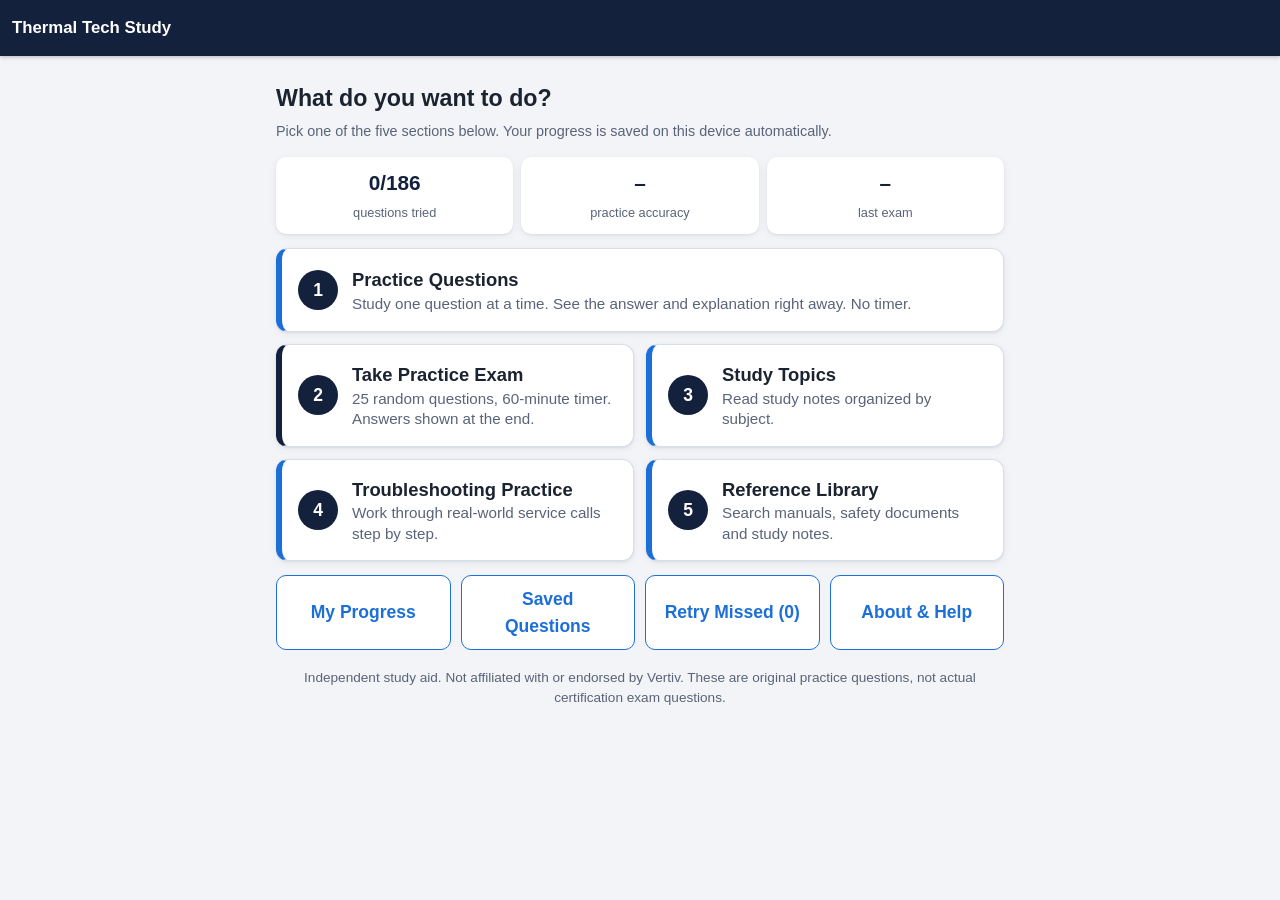
<file: index.html>
<!doctype html>
<html lang="en">
<head>
  <meta charset="utf-8">
  <meta name="viewport" content="width=device-width, initial-scale=1, viewport-fit=cover">
  <title>Thermal Tech Study</title>
  <meta name="description" content="Independent study app for the Vertiv / Liebert Level 1 Thermal Management Technician exam.">
  <meta name="theme-color" content="#14213d">
  <meta name="apple-mobile-web-app-capable" content="yes">
  <meta name="mobile-web-app-capable" content="yes">
  <meta name="apple-mobile-web-app-status-bar-style" content="black-translucent">
  <meta name="apple-mobile-web-app-title" content="Tech Study">
  <link rel="manifest" href="manifest.json">
  <link rel="icon" href="icons/icon-192.png" type="image/png">
  <link rel="apple-touch-icon" href="icons/apple-touch-icon.png">
  <link rel="stylesheet" href="styles.css">
</head>
<body>
  <header class="topbar" id="topbar">
    <button class="back-btn" id="backBtn" type="button" hidden>&#8249; Home</button>
    <h1 class="topbar-title" id="topTitle">Thermal Tech Study</h1>
    <span class="topbar-right" id="topRight"></span>
  </header>

  <main id="app" class="container" tabindex="-1">
    <p class="loading">Loading study material&hellip;</p>
  </main>

  <div class="modal-backdrop" id="modal" hidden>
    <div class="modal" role="dialog" aria-modal="true" aria-labelledby="modalTitle">
      <h2 id="modalTitle"></h2>
      <div id="modalBody"></div>
      <div class="modal-actions" id="modalActions"></div>
    </div>
  </div>

  <noscript><p class="container">This app needs JavaScript turned on.</p></noscript>
  <script src="app.js"></script>
</body>
</html>
</file>
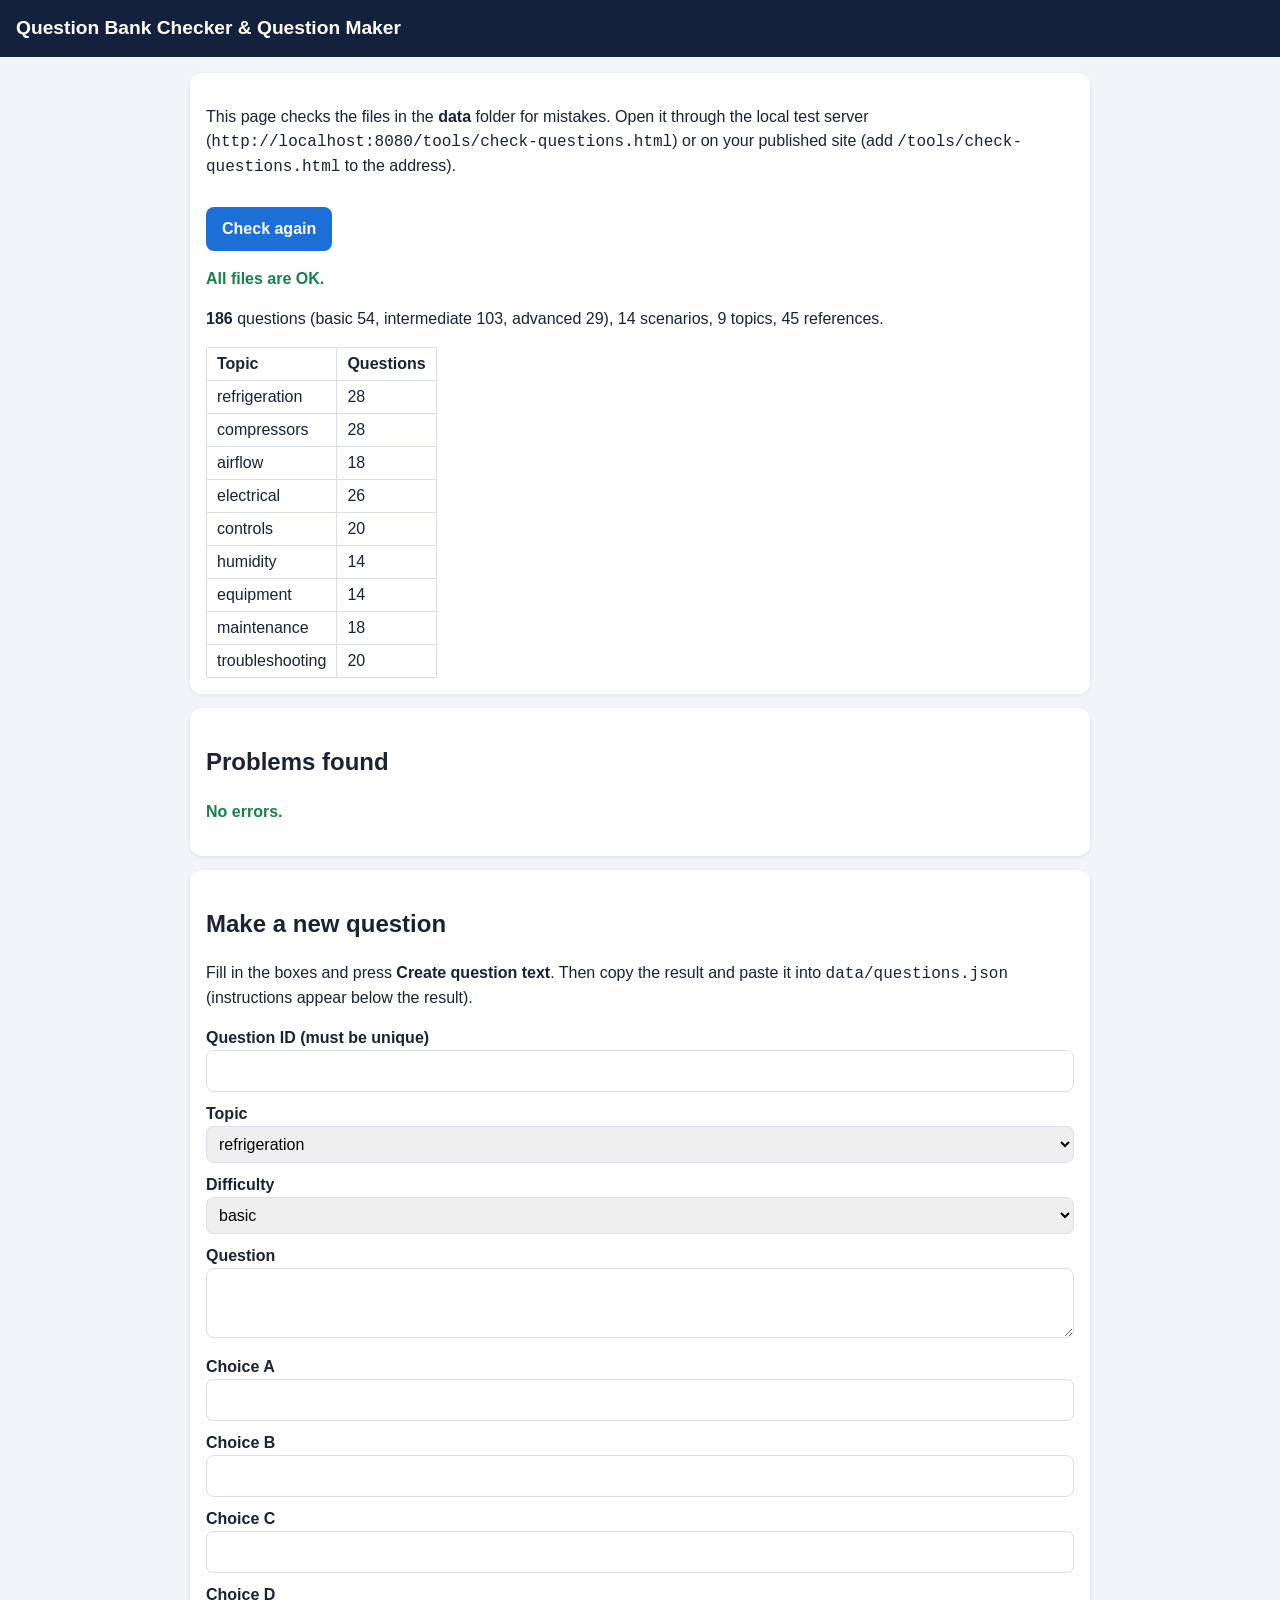
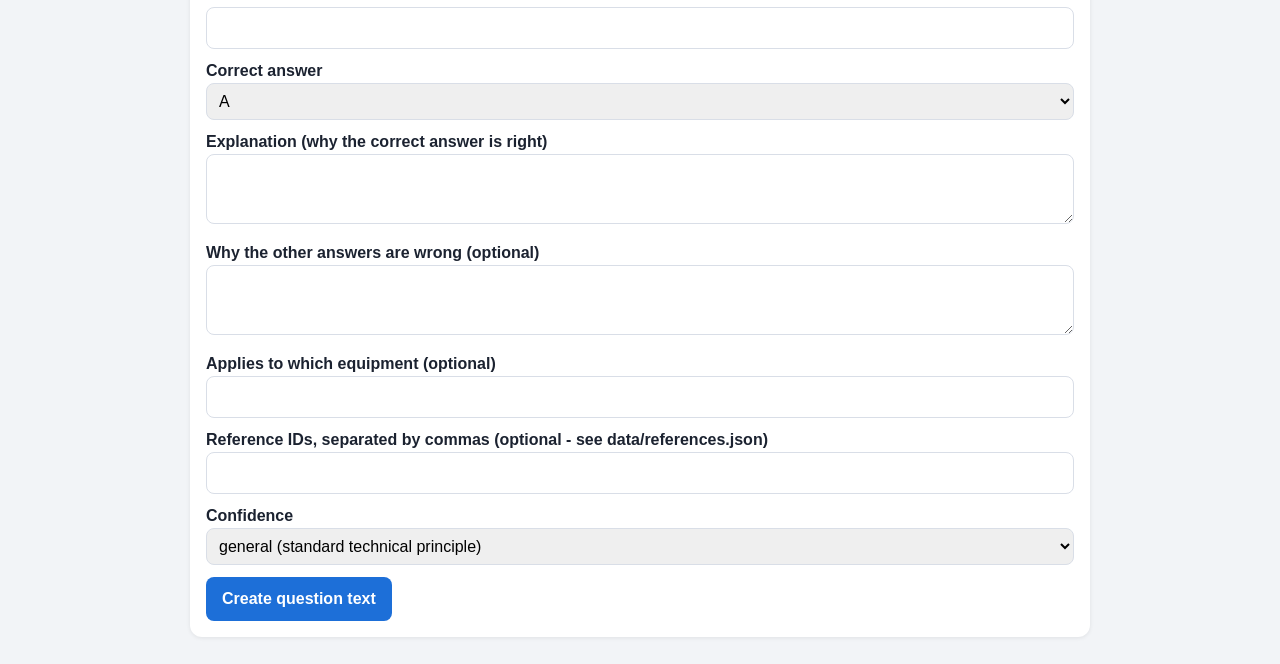
<file: tools/check-questions.html>
<!doctype html>
<html lang="en">
<head>
<meta charset="utf-8">
<meta name="viewport" content="width=device-width, initial-scale=1">
<title>Question Checker</title>
<style>
  :root { --navy:#14213d; --blue:#1d6fd8; --green:#18804a; --red:#c62f2f; --amber:#a86200; --bg:#f2f4f7; --line:#d9dee7; }
  body { margin:0; background:var(--bg); color:#1b2230; font:16px/1.5 -apple-system, "Segoe UI", Roboto, Arial, sans-serif; }
  header { background:var(--navy); color:#fff; padding:14px 16px; }
  header h1 { margin:0; font-size:1.2rem; }
  main { max-width:900px; margin:0 auto; padding:16px; }
  .card { background:#fff; border-radius:12px; padding:16px; margin-bottom:14px; box-shadow:0 1px 4px rgba(0,0,0,.08); }
  .ok { color:var(--green); font-weight:700; } .err { color:var(--red); } .warn { color:var(--amber); }
  li { margin:4px 0; }
  label { display:block; font-weight:600; margin-top:10px; }
  input, select, textarea { width:100%; box-sizing:border-box; padding:8px; font:inherit; border:1px solid var(--line); border-radius:8px; }
  textarea { min-height:70px; }
  button { background:var(--blue); color:#fff; border:0; border-radius:8px; padding:10px 16px; font:inherit; font-weight:600; cursor:pointer; margin-top:12px; }
  pre { background:#0f172a; color:#e2e8f0; padding:12px; border-radius:8px; white-space:pre-wrap; word-break:break-word; }
  table { border-collapse:collapse; } td, th { border:1px solid var(--line); padding:4px 10px; text-align:left; }
</style>
</head>
<body>
<header><h1>Question Bank Checker &amp; Question Maker</h1></header>
<main>
  <div class="card">
    <p>This page checks the files in the <strong>data</strong> folder for mistakes. Open it through the local test server (<code>http://localhost:8080/tools/check-questions.html</code>) or on your published site (add <code>/tools/check-questions.html</code> to the address).</p>
    <button id="recheck" type="button">Check again</button>
    <div id="summary"></div>
  </div>
  <div class="card"><h2>Problems found</h2><div id="problems">Checking&hellip;</div></div>

  <div class="card">
    <h2>Make a new question</h2>
    <p>Fill in the boxes and press <strong>Create question text</strong>. Then copy the result and paste it into <code>data/questions.json</code> (instructions appear below the result).</p>
    <label for="nId">Question ID (must be unique)</label><input id="nId">
    <label for="nTopic">Topic</label><select id="nTopic"></select>
    <label for="nDiff">Difficulty</label><select id="nDiff"><option>basic</option><option>intermediate</option><option>advanced</option></select>
    <label for="nQ">Question</label><textarea id="nQ"></textarea>
    <label for="nA">Choice A</label><input id="nA">
    <label for="nB">Choice B</label><input id="nB">
    <label for="nC">Choice C</label><input id="nC">
    <label for="nD">Choice D</label><input id="nD">
    <label for="nAns">Correct answer</label><select id="nAns"><option>A</option><option>B</option><option>C</option><option>D</option></select>
    <label for="nExp">Explanation (why the correct answer is right)</label><textarea id="nExp"></textarea>
    <label for="nWhy">Why the other answers are wrong (optional)</label><textarea id="nWhy"></textarea>
    <label for="nApplies">Applies to which equipment (optional)</label><input id="nApplies">
    <label for="nRefs">Reference IDs, separated by commas (optional - see data/references.json)</label><input id="nRefs">
    <label for="nConf">Confidence</label><select id="nConf"><option value="general">general (standard technical principle)</option><option value="verified">verified (checked in a linked source)</option><option value="model-specific">model-specific</option></select>
    <button id="make" type="button">Create question text</button>
    <div id="made"></div>
  </div>
</main>
<script>
(function () {
  var TOPICS = [], REFS = {}, QIDS = {};
  function el(id) { return document.getElementById(id); }
  function esc(s) { return String(s).replace(/[&<>]/g, function (c) { return { '&': '&amp;', '<': '&lt;', '>': '&gt;' }[c]; }); }
  function load(path) {
    return fetch(path, { cache: 'no-store' }).then(function (r) {
      if (!r.ok) throw new Error(path + ': file not found (' + r.status + ')');
      return r.text();
    }).then(function (text) {
      try { return JSON.parse(text); }
      catch (e) {
        var m = /position (\d+)/.exec(e.message), where = '';
        if (m) { var pos = +m[1]; var line = text.slice(0, pos).split('\n').length; where = ' (near line ' + line + ')'; }
        throw new Error(path + ' has a formatting error' + where + ': ' + e.message + '. Common causes: a missing comma between items, a comma after the last item, or a straight double quote (") inside text - use a single quote instead.');
      }
    });
  }
  function check() {
    el('problems').textContent = 'Checking…'; el('summary').innerHTML = '';
    Promise.all(['../data/questions.json', '../data/topics.json', '../data/references.json', '../data/scenarios.json'].map(load)).then(function (d) {
      var qs = d[0].questions, topics = d[1].topics, refs = d[2].references, scen = d[3].scenarios;
      var errs = [], warns = [];
      TOPICS = topics.map(function (t) { return t.id; });
      refs.forEach(function (r) { if (REFS[r.id]) errs.push('Reference id used twice: ' + r.id); REFS[r.id] = r; if (!/^https?:\/\//.test(r.url || '')) errs.push('Reference ' + r.id + ' has no valid url'); });
      QIDS = {};
      var byTopic = {}, byDiff = {}, letters = { A: 0, B: 0, C: 0, D: 0 }, questionText = {};
      qs.forEach(function (q, i) {
        var tag = (q.id || ('#' + (i + 1)));
        if (!q.id) errs.push('Question number ' + (i + 1) + ' has no id');
        else if (QIDS[q.id]) errs.push('Question id used twice: ' + q.id); else QIDS[q.id] = 1;
        if (TOPICS.indexOf(q.topic) === -1) errs.push(tag + ': topic "' + q.topic + '" is not a topic id in topics.json');
        if (['basic', 'intermediate', 'advanced'].indexOf(q.difficulty) === -1) errs.push(tag + ': difficulty must be basic, intermediate or advanced');
        if (!q.question || q.question.length < 10) errs.push(tag + ': question text is missing or too short');
        if (!Array.isArray(q.choices) || q.choices.length !== 4) errs.push(tag + ': must have exactly 4 choices');
        else {
          var seen = {};
          q.choices.forEach(function (c) {
            var k = String(c).trim().toLowerCase();
            if (!k) errs.push(tag + ': a choice is empty');
            if (seen[k]) errs.push(tag + ': duplicate choice "' + c + '"'); seen[k] = 1;
          });
        }
        var a = String(q.answer || '').trim().toUpperCase();
        if (['A', 'B', 'C', 'D'].indexOf(a) === -1) errs.push(tag + ': answer must be one letter A, B, C or D'); else letters[a]++;
        if (!q.explanation || q.explanation.length < 20) errs.push(tag + ': explanation is missing or too short');
        if (['verified', 'general', 'model-specific'].indexOf(q.confidence) === -1) errs.push(tag + ': confidence must be verified, general or model-specific');
        (q.refs || []).forEach(function (r) { if (!REFS[r]) errs.push(tag + ': reference id "' + r + '" is not in references.json'); });
        if (q.confidence === 'verified' && !(q.refs && q.refs.length)) warns.push(tag + ': marked verified but has no refs');
        if (/\b(choice|answer|option)\s+[ABCD]\b/i.test((q.explanation || '') + ' ' + (q.whyWrong || ''))) warns.push(tag + ': explanation mentions a choice letter, but the app shuffles choices');
        var qt = String(q.question || '').trim().toLowerCase();
        if (questionText[qt]) warns.push(tag + ': same question text as ' + questionText[qt]); questionText[qt] = tag;
        byTopic[q.topic] = (byTopic[q.topic] || 0) + 1; byDiff[q.difficulty] = (byDiff[q.difficulty] || 0) + 1;
      });
      scen.forEach(function (s) {
        (s.steps || []).forEach(function (st, i) {
          var tag = 'Scenario ' + s.id + ' step ' + (i + 1);
          if (!Array.isArray(st.choices) || st.choices.length < 2) errs.push(tag + ': needs choices');
          if (['A', 'B', 'C', 'D'].indexOf(String(st.answer).toUpperCase()) === -1 || ['A', 'B', 'C', 'D'].indexOf(String(st.answer).toUpperCase()) >= (st.choices || []).length) errs.push(tag + ': answer letter invalid');
        });
        (s.refs || []).forEach(function (r) { if (!REFS[r]) errs.push('Scenario ' + s.id + ': reference "' + r + '" not found'); });
      });
      topics.forEach(function (t) { t.sections.forEach(function (sec) { (sec.refs || []).forEach(function (r) { if (!REFS[r]) errs.push('Topic ' + t.id + ': reference "' + r + '" not found'); }); }); });
      var rows = TOPICS.map(function (t) { return '<tr><td>' + esc(t) + '</td><td>' + (byTopic[t] || 0) + '</td></tr>'; }).join('');
      el('summary').innerHTML = '<p class="' + (errs.length ? 'err' : 'ok') + '">' + (errs.length ? errs.length + ' problem(s) must be fixed.' : 'All files are OK.') + '</p>' +
        '<p><strong>' + qs.length + '</strong> questions (basic ' + (byDiff.basic || 0) + ', intermediate ' + (byDiff.intermediate || 0) + ', advanced ' + (byDiff.advanced || 0) + '), ' +
        scen.length + ' scenarios, ' + topics.length + ' topics, ' + refs.length + ' references.</p><table><tr><th>Topic</th><th>Questions</th></tr>' + rows + '</table>';
      el('problems').innerHTML = (errs.length ? '<ul>' + errs.map(function (e) { return '<li class="err">' + esc(e) + '</li>'; }).join('') + '</ul>' : '<p class="ok">No errors.</p>') +
        (warns.length ? '<h3>Warnings (optional to fix)</h3><ul>' + warns.map(function (e) { return '<li class="warn">' + esc(e) + '</li>'; }).join('') + '</ul>' : '');
      el('nTopic').innerHTML = TOPICS.map(function (t) { return '<option>' + esc(t) + '</option>'; }).join('');
      window.__checkResult = { errors: errs, warnings: warns, count: qs.length };
    }).catch(function (e) {
      el('problems').innerHTML = '<p class="err">' + esc(e.message) + '</p>';
      window.__checkResult = { fatal: e.message };
    });
  }
  el('recheck').onclick = check;
  el('make').onclick = function () {
    var q = {
      id: el('nId').value.trim(), topic: el('nTopic').value, difficulty: el('nDiff').value,
      question: el('nQ').value.trim(),
      choices: [el('nA').value.trim(), el('nB').value.trim(), el('nC').value.trim(), el('nD').value.trim()],
      answer: el('nAns').value, explanation: el('nExp').value.trim()
    };
    if (el('nWhy').value.trim()) q.whyWrong = el('nWhy').value.trim();
    var refs = el('nRefs').value.split(',').map(function (s) { return s.trim(); }).filter(Boolean);
    if (refs.length) q.refs = refs;
    if (el('nApplies').value.trim()) q.applies = el('nApplies').value.trim();
    q.confidence = el('nConf').value;
    var probs = [];
    if (!q.id) probs.push('Enter an ID.'); else if (QIDS[q.id]) probs.push('That ID is already used.');
    if (!q.question) probs.push('Enter the question.');
    if (q.choices.some(function (c) { return !c; })) probs.push('Fill in all four choices.');
    if (!q.explanation) probs.push('Enter an explanation.');
    refs.forEach(function (r) { if (!REFS[r]) probs.push('Reference "' + r + '" is not in references.json.'); });
    if (probs.length) { el('made').innerHTML = '<p class="err">' + probs.map(esc).join('<br>') + '</p>'; return; }
    el('made').innerHTML = '<p><strong>Copy everything in the dark box</strong> (including the comma at the start):</p><pre id="out">,\n' + esc(JSON.stringify(q)) + '</pre>' +
      '<ol><li>Open <code>data/questions.json</code>.</li><li>Scroll to the very end. The last lines look like <code>}</code> then <code>]</code> then <code>}</code>.</li>' +
      '<li>Click just after the <code>}</code> that ends the last question (right before the line with <code>]</code>) and paste.</li><li>Save the file and press <strong>Check again</strong> on this page.</li></ol>';
  };
  check();
})();
</script>
</body>
</html>
</file>
<file: styles.css>
/* Thermal Tech Study - styles
   Mobile-first. Colors are defined once here as variables. */
:root {
  --navy: #14213d;
  --navy-2: #1f2f52;
  --blue: #1d6fd8;
  --blue-dark: #1556ab;
  --blue-soft: #e7f0fc;
  --bg: #f2f4f7;
  --card: #ffffff;
  --text: #1b2230;
  --muted: #5a6478;
  --line: #d9dee7;
  --green: #18804a;
  --green-soft: #e3f4ea;
  --red: #c62f2f;
  --red-soft: #fbe7e7;
  --amber: #a86200;
  --amber-soft: #fff3dc;
  --radius: 12px;
  --shadow: 0 1px 2px rgba(20, 33, 61, .08), 0 2px 8px rgba(20, 33, 61, .06);
  --safe-top: env(safe-area-inset-top, 0px);
  --safe-bottom: env(safe-area-inset-bottom, 0px);
}

* { box-sizing: border-box; }
html { -webkit-text-size-adjust: 100%; }
body {
  margin: 0;
  background: var(--bg);
  color: var(--text);
  font-family: -apple-system, BlinkMacSystemFont, "Segoe UI", Roboto, Helvetica, Arial, sans-serif;
  font-size: 17px;
  line-height: 1.5;
  overflow-x: hidden;
}
button, input, select, textarea { font: inherit; color: inherit; }
a { color: var(--blue); }
h2 { font-size: 1.3rem; margin: 0 0 .5rem; line-height: 1.25; }
h3 { font-size: 1.1rem; margin: 1.2rem 0 .4rem; line-height: 1.3; }
p { margin: .4rem 0 .8rem; }
ul { padding-left: 1.25rem; margin: .3rem 0 .9rem; }
li { margin: .25rem 0; }
.hidden { display: none !important; }

/* ---------- Top bar ---------- */
.topbar {
  position: sticky; top: 0; z-index: 20;
  display: flex; align-items: center; gap: .5rem;
  min-height: 56px;
  padding: calc(var(--safe-top) + 6px) 12px 6px;
  background: var(--navy); color: #fff;
  box-shadow: 0 1px 4px rgba(0,0,0,.25);
}
.topbar-title {
  flex: 1; margin: 0; font-size: 1.05rem; font-weight: 650;
  white-space: nowrap; overflow: hidden; text-overflow: ellipsis;
}
.back-btn {
  border: 1px solid rgba(255,255,255,.35); background: transparent; color: #fff;
  border-radius: 8px; padding: 6px 12px; min-height: 40px; cursor: pointer; font-weight: 600;
}
.back-btn:active { background: rgba(255,255,255,.12); }
.topbar-right { font-variant-numeric: tabular-nums; font-weight: 700; }
.timer { background: rgba(255,255,255,.14); padding: 4px 10px; border-radius: 8px; }
.timer.low { background: var(--red); }

/* ---------- Layout ---------- */
.container {
  width: 100%; max-width: 760px; margin: 0 auto;
  padding: 16px 16px calc(32px + var(--safe-bottom));
  outline: none;
}
.loading { color: var(--muted); text-align: center; margin-top: 3rem; }
.card {
  background: var(--card); border-radius: var(--radius); box-shadow: var(--shadow);
  padding: 16px; margin: 0 0 14px;
}
.muted { color: var(--muted); }
.small { font-size: .9rem; }
.center { text-align: center; }
.row { display: flex; gap: 10px; flex-wrap: wrap; align-items: center; }
.row > * { flex: 1 1 auto; }
.spacer { height: 8px; }

/* ---------- Home ---------- */
.hero { margin: 4px 0 14px; }
.hero h2 { font-size: 1.45rem; }
.home-grid { display: grid; gap: 12px; grid-template-columns: 1fr; }
.home-tile {
  display: flex; align-items: center; gap: 14px; width: 100%;
  text-align: left; cursor: pointer; text-decoration: none; color: var(--text);
  background: var(--card); border: 1px solid var(--line); border-left: 6px solid var(--blue);
  border-radius: var(--radius); box-shadow: var(--shadow);
  padding: 16px; min-height: 84px;
}
.home-tile:active { transform: scale(.99); background: var(--blue-soft); }
.home-tile .num {
  flex: 0 0 40px; height: 40px; border-radius: 50%;
  background: var(--navy); color: #fff; font-weight: 700;
  display: flex; align-items: center; justify-content: center;
}
.home-tile .t { display: block; font-size: 1.15rem; font-weight: 700; }
.home-tile .d { display: block; color: var(--muted); font-size: .95rem; line-height: 1.35; }
.home-tile.exam { border-left-color: var(--navy); }
.quick-links { display: grid; grid-template-columns: 1fr 1fr; gap: 10px; margin-top: 14px; }
.stat-strip { display: grid; grid-template-columns: repeat(3, 1fr); gap: 8px; margin: 0 0 14px; }
.stat {
  background: var(--card); border-radius: 10px; box-shadow: var(--shadow);
  padding: 10px 6px; text-align: center;
}
.stat b { display: block; font-size: 1.3rem; color: var(--navy); }
.stat span { font-size: .8rem; color: var(--muted); }

/* ---------- Buttons ---------- */
.btn {
  display: inline-flex; align-items: center; justify-content: center; gap: 6px;
  min-height: 50px; padding: 10px 18px; border-radius: 10px;
  border: 1px solid var(--blue); background: var(--blue); color: #fff;
  font-weight: 650; cursor: pointer; text-decoration: none; text-align: center;
}
.btn:active { background: var(--blue-dark); }
.btn:disabled { opacity: .45; cursor: default; }
.btn.secondary { background: #fff; color: var(--blue); }
.btn.secondary:active { background: var(--blue-soft); }
.btn.ghost { background: transparent; border-color: var(--line); color: var(--text); }
.btn.danger { background: #fff; border-color: var(--red); color: var(--red); }
.btn.navy { background: var(--navy); border-color: var(--navy); }
.btn.block { display: flex; width: 100%; }
.btn.small-btn { min-height: 40px; padding: 6px 12px; font-size: .92rem; }
.btn-row { display: flex; gap: 10px; margin-top: 12px; }
.btn-row > .btn { flex: 1 1 0; }
.toggle.on { background: var(--amber-soft); border-color: var(--amber); color: var(--amber); }

/* ---------- Forms ---------- */
label.field { display: block; font-weight: 600; margin: 10px 0 4px; }
select, input[type="search"], input[type="text"] {
  width: 100%; min-height: 48px; padding: 10px 12px; font-size: 16px; /* 16px stops iOS zoom */
  border: 1px solid var(--line); border-radius: 10px; background: #fff;
}
.choice-group { display: grid; grid-template-columns: 1fr 1fr; gap: 8px; }
.chip {
  border: 1px solid var(--line); background: #fff; border-radius: 999px;
  padding: 8px 14px; min-height: 42px; cursor: pointer; font-size: .95rem;
}
.chip.on { background: var(--navy); color: #fff; border-color: var(--navy); }
.chips { display: flex; flex-wrap: wrap; gap: 8px; margin: 8px 0 12px; }

/* ---------- Question ---------- */
.q-meta { display: flex; flex-wrap: wrap; gap: 6px; margin-bottom: 8px; }
.tag {
  display: inline-block; font-size: .78rem; font-weight: 650; letter-spacing: .02em;
  padding: 3px 8px; border-radius: 6px; background: var(--blue-soft); color: var(--blue-dark);
}
.tag.basic { background: #e6f2ec; color: #20623f; }
.tag.intermediate { background: #fff1d6; color: #865000; }
.tag.advanced { background: #f6e3e3; color: #8e2525; }
.tag.conf { background: #eceff4; color: #3d4659; }
.q-text { font-size: 1.12rem; font-weight: 600; margin: 4px 0 14px; }
.answers { display: grid; gap: 10px; }
.answer {
  display: flex; align-items: flex-start; gap: 12px; width: 100%; text-align: left;
  min-height: 56px; padding: 12px 14px; cursor: pointer;
  background: #fff; border: 2px solid var(--line); border-radius: 12px;
  font-size: 1rem; line-height: 1.4;
}
.answer .letter {
  flex: 0 0 32px; height: 32px; border-radius: 50%;
  display: flex; align-items: center; justify-content: center;
  background: var(--bg); font-weight: 700; color: var(--navy);
}
.answer .atext { padding-top: 4px; }
.answer:active:not(:disabled) { border-color: var(--blue); }
.answer.selected { border-color: var(--blue); background: var(--blue-soft); }
.answer.selected .letter { background: var(--blue); color: #fff; }
.answer.correct { border-color: var(--green); background: var(--green-soft); }
.answer.correct .letter { background: var(--green); color: #fff; }
.answer.wrong { border-color: var(--red); background: var(--red-soft); }
.answer.wrong .letter { background: var(--red); color: #fff; }
.answer:disabled { cursor: default; color: var(--text); opacity: 1; }
.feedback { border-radius: 12px; padding: 14px; margin-top: 14px; border: 1px solid var(--line); background: #fff; }
.feedback.good { border-color: var(--green); background: var(--green-soft); }
.feedback.bad { border-color: var(--red); background: var(--red-soft); }
.feedback .verdict { font-weight: 750; font-size: 1.1rem; margin-bottom: 4px; }
.feedback.good .verdict { color: var(--green); }
.feedback.bad .verdict { color: var(--red); }
.explain-box { background: #fff; border-radius: 10px; padding: 12px; margin-top: 10px; border: 1px solid var(--line); }
.explain-box h4 { margin: 0 0 4px; font-size: .95rem; color: var(--navy); }
.refs { font-size: .92rem; margin-top: 8px; }
.refs a { word-break: break-word; }
.progressbar { height: 8px; background: var(--line); border-radius: 99px; overflow: hidden; margin: 6px 0 12px; }
.progressbar > span { display: block; height: 100%; background: var(--blue); }
.session-line { display: flex; justify-content: space-between; font-size: .92rem; color: var(--muted); }
.tool-row { display: flex; gap: 8px; margin-top: 12px; }
.tool-row .btn { flex: 1 1 0; }

/* ---------- Exam ---------- */
.exam-status { display: flex; justify-content: space-between; gap: 8px; font-size: .95rem; margin-bottom: 6px; }
.exam-status b { color: var(--navy); }
.qgrid { display: grid; grid-template-columns: repeat(5, 1fr); gap: 8px; margin-top: 10px; }
.qgrid button {
  min-height: 46px; border-radius: 10px; border: 2px solid var(--line); background: #fff;
  font-weight: 700; cursor: pointer; position: relative;
}
.qgrid button.answered { background: var(--navy); color: #fff; border-color: var(--navy); }
.qgrid button.current { outline: 3px solid var(--blue); outline-offset: 1px; }
.qgrid button.marked::after {
  content: ""; position: absolute; top: 3px; right: 3px; width: 9px; height: 9px;
  border-radius: 50%; background: #f0a400; border: 1px solid #fff;
}
.qgrid button.res-right { background: var(--green-soft); border-color: var(--green); color: var(--green); }
.qgrid button.res-wrong { background: var(--red-soft); border-color: var(--red); color: var(--red); }
.legend { display: flex; flex-wrap: wrap; gap: 12px; font-size: .85rem; color: var(--muted); margin-top: 8px; }
.legend i { display: inline-block; width: 12px; height: 12px; border-radius: 3px; vertical-align: -1px; margin-right: 4px; border: 1px solid var(--line); }
.score-big { font-size: 3rem; font-weight: 800; color: var(--navy); line-height: 1; }
.score-big.pass { color: var(--green); }
.grid-stats { display: grid; grid-template-columns: repeat(2, 1fr); gap: 8px; margin-top: 12px; }
.grid-stats div { background: var(--bg); border-radius: 10px; padding: 10px; }
.grid-stats b { display: block; font-size: 1.25rem; }
.bar-row { margin: 8px 0; }
.bar-row .lbl { display: flex; justify-content: space-between; font-size: .92rem; }
.bar { height: 10px; background: var(--line); border-radius: 99px; overflow: hidden; }
.bar > span { display: block; height: 100%; background: var(--blue); }
.bar.good > span { background: var(--green); }
.bar.bad > span { background: var(--red); }
.review-item { border-top: 1px solid var(--line); padding-top: 12px; margin-top: 12px; }
.review-item .yours { color: var(--red); font-weight: 600; }
.review-item .right { color: var(--green); font-weight: 600; }

/* ---------- Lists ---------- */
.list-btn {
  display: flex; justify-content: space-between; align-items: center; gap: 10px; width: 100%;
  text-align: left; padding: 14px 16px; min-height: 60px; cursor: pointer; color: var(--text);
  background: #fff; border: 1px solid var(--line); border-radius: 12px; margin-bottom: 10px;
  text-decoration: none;
}
.list-btn:active { background: var(--blue-soft); }
.list-btn .lt { font-weight: 650; display: block; }
.list-btn .ld { font-size: .9rem; color: var(--muted); display: block; }
.list-btn .arrow { color: var(--muted); font-size: 1.4rem; }
.done-badge { font-size: .78rem; background: var(--green-soft); color: var(--green); border-radius: 6px; padding: 2px 7px; font-weight: 700; white-space: nowrap; }

/* ---------- Study topics ---------- */
.study h3 { color: var(--navy); border-bottom: 2px solid var(--blue-soft); padding-bottom: 4px; }
.note {
  border-left: 4px solid var(--amber); background: var(--amber-soft);
  padding: 10px 12px; border-radius: 0 10px 10px 0; margin: 8px 0 12px; font-size: .95rem;
}
.note.safety { border-left-color: var(--red); background: var(--red-soft); }
.note.info { border-left-color: var(--blue); background: var(--blue-soft); }
.toc a { display: block; padding: 6px 0; text-decoration: none; }
.term { font-weight: 700; }
table.simple { width: 100%; border-collapse: collapse; font-size: .92rem; margin: 6px 0 12px; }
table.simple th, table.simple td { border: 1px solid var(--line); padding: 6px 8px; text-align: left; vertical-align: top; }
table.simple th { background: var(--bg); }
.table-wrap { overflow-x: auto; }

/* ---------- Troubleshooting ---------- */
.situation { background: var(--navy); color: #fff; border-radius: var(--radius); padding: 16px; margin-bottom: 14px; }
.situation h2 { color: #fff; }
.situation ul { margin-bottom: 0; }
.step-label { font-size: .85rem; font-weight: 700; color: var(--blue-dark); text-transform: uppercase; letter-spacing: .05em; }

/* ---------- Library ---------- */
.ref-card h3 { margin: 0 0 4px; font-size: 1.02rem; }
.ref-card .org { font-size: .88rem; color: var(--muted); }
.ref-card .desc { margin: 6px 0; font-size: .95rem; }
.ref-card .open { font-weight: 650; }
.result-count { font-size: .9rem; color: var(--muted); margin: 4px 0 10px; }
mark { background: #ffe58a; padding: 0 1px; }

/* ---------- Modal ---------- */
.modal-backdrop {
  position: fixed; inset: 0; z-index: 50; background: rgba(10, 18, 36, .55);
  display: flex; align-items: center; justify-content: center; padding: 16px;
}
.modal-backdrop[hidden] { display: none; }
.modal { background: #fff; border-radius: 14px; padding: 20px; width: 100%; max-width: 440px; box-shadow: 0 10px 40px rgba(0,0,0,.3); }
.modal-actions { display: flex; gap: 10px; margin-top: 16px; }
.modal-actions .btn { flex: 1 1 0; }

.disclaimer { font-size: .85rem; color: var(--muted); margin-top: 18px; text-align: center; }
.toast {
  position: fixed; left: 50%; bottom: calc(20px + var(--safe-bottom)); transform: translateX(-50%);
  background: var(--navy); color: #fff; padding: 10px 16px; border-radius: 10px; z-index: 60;
  font-size: .95rem; box-shadow: var(--shadow); max-width: 90vw;
}

/* ---------- Larger screens ---------- */
@media (min-width: 700px) {
  body { font-size: 17.5px; }
  .container { padding-top: 24px; }
  .home-grid { grid-template-columns: 1fr 1fr; }
  .home-grid .home-tile:first-child { grid-column: 1 / -1; }
  .qgrid { grid-template-columns: repeat(10, 1fr); }
  .grid-stats { grid-template-columns: repeat(4, 1fr); }
  .quick-links { grid-template-columns: repeat(4, 1fr); }
}
@media (hover: hover) {
  .home-tile:hover, .list-btn:hover { border-color: var(--blue); }
  .answer:hover:not(:disabled) { border-color: var(--blue); }
  .btn:hover:not(:disabled) { filter: brightness(1.05); }
}
@media print {
  .topbar, .btn, .tool-row { display: none !important; }
  body { background: #fff; }
}
</file>
